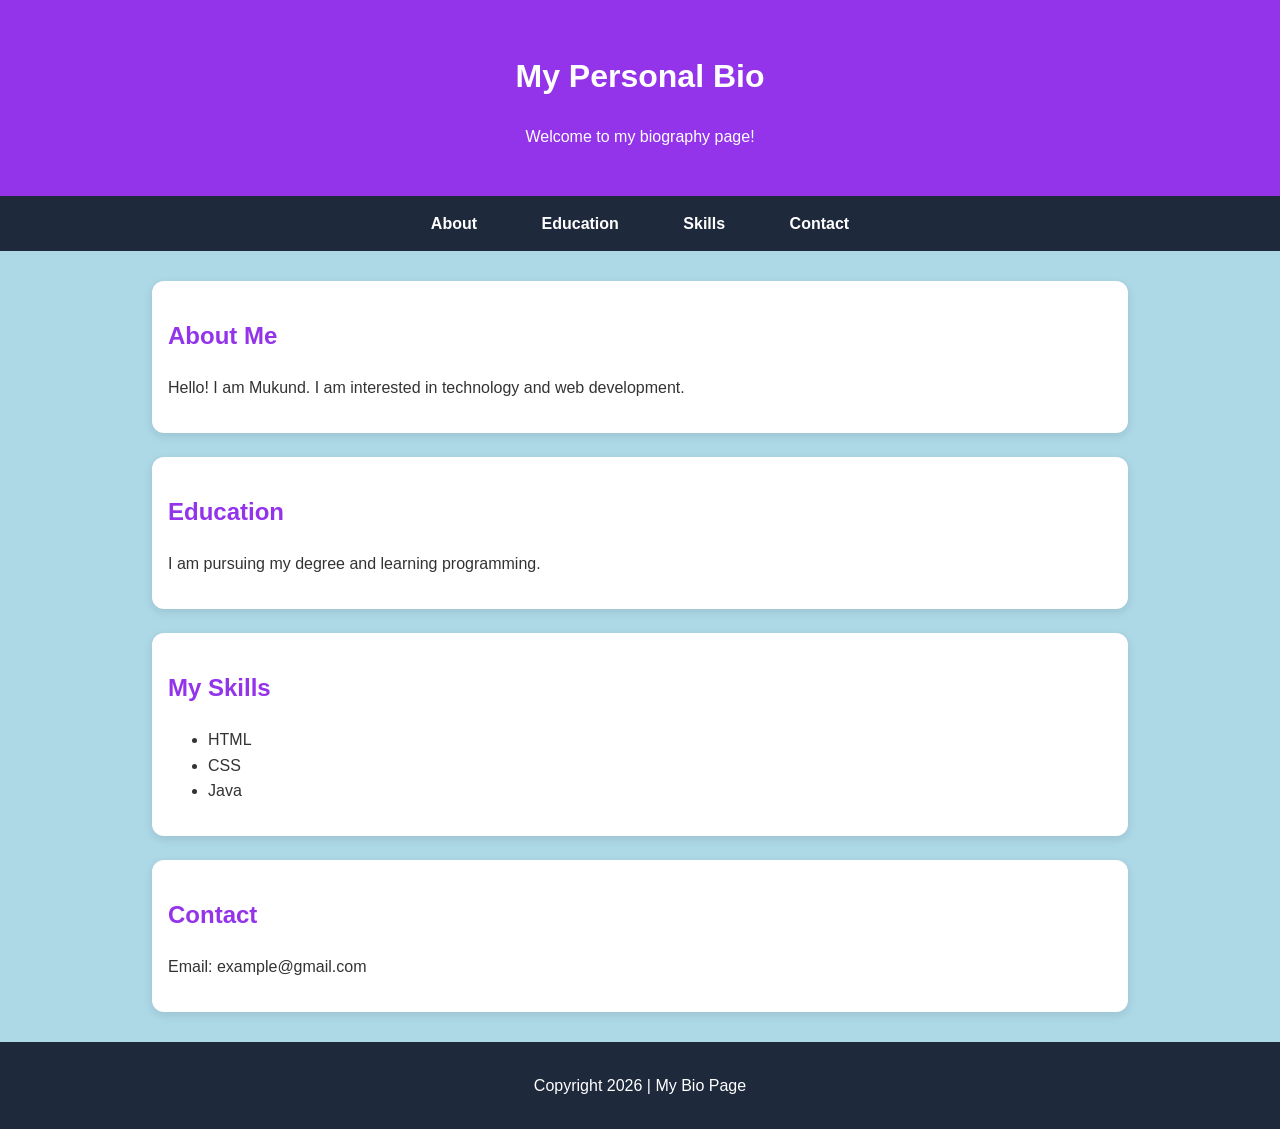
<file: bio.html>
<!DOCTYPE html>
<html lang="en">

<head>
    <meta charset="UTF-8">
    <meta name="viewport" content="width=device-width, initial-scale=1.0">
    <title>My Bio Page</title>
    <link rel="stylesheet" href="css/style.css">
</head>

<body>

    <!-- Header -->
    <header>
        <h1>My Personal Bio</h1>
        <p>Welcome to my biography page!</p>
    </header>

    <!-- Navigation -->
    <nav>
        <a href="#about">About</a>
        <a href="#education">Education</a>
        <a href="#skills">Skills</a>
        <a href="#contact">Contact</a>
    </nav>

    <!-- Main Content -->
    <main>

        <section id="about">
            <h2>About Me</h2>
            <p>Hello! I am Mukund.
            I am interested in technology
            and web development.</p>
        </section>

 <section id="education">
            <h2>Education</h2>
            <p>I am pursuing my degree
            and learning programming.</p>
        </section>

        <section id="skills">
            <h2>My Skills</h2>
            <ul>
                <li>HTML</li>
                <li>CSS</li>
                <li>Java</li>
            </ul>
        </section>

        <section id="contact">
            <h2>Contact</h2>
            <p>Email: example@gmail.com</p>
        </section>

    </main>

    <!-- Footer -->
    <footer>
        <p>Copyright 2026 | My Bio Page</p>
    </footer>

</body>
</html>
</file>
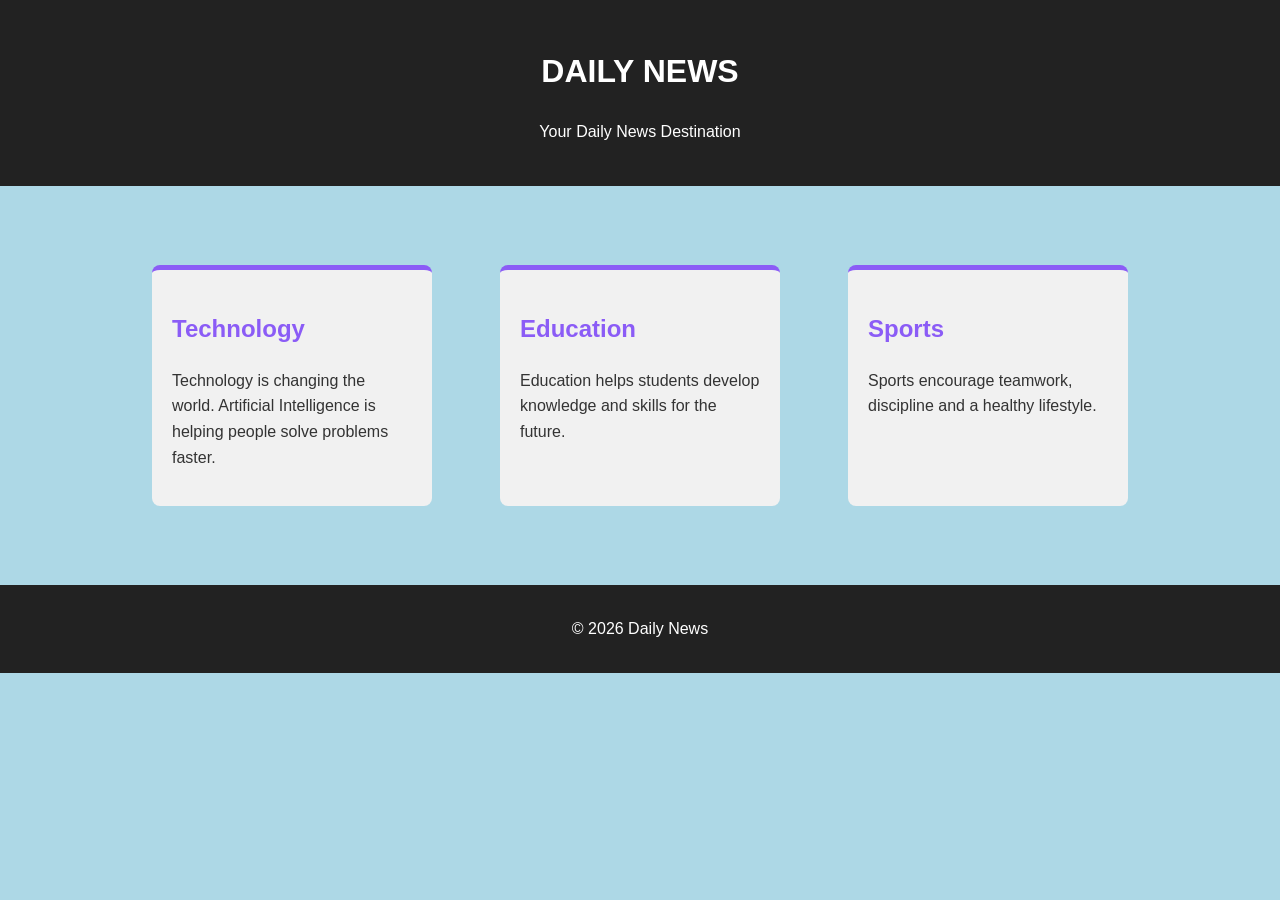
<file: p11.html>
<!DOCTYPE html>
<html lang="en">
<head>
    <meta charset="UTF-8">
    <meta name="viewport" content="width=device-width, initial-scale=1.0">
    <title>P11 - Newspaper Layout</title>
    <link rel="stylesheet" href="css/style.css">
</head>
<body>

    <header class="news-header">
        <h1>DAILY NEWS</h1>
        <p>Your Daily News Destination</p>
    </header>

    <main class="news-grid">

        <article class="news-item">
            <h2>Technology</h2>
            <p>Technology is changing the world.
            Artificial Intelligence is helping people
            solve problems faster.</p>
        </article>

        <article class="news-item">
            <h2>Education</h2>
            <p>Education helps students develop
            knowledge and skills for the future.</p>
        </article>

        <article class="news-item">
            <h2>Sports</h2>
            <p>Sports encourage teamwork,
            discipline and a healthy lifestyle.</p>
        </article>

    </main>

    <footer class="news-footer">
        <p>© 2026 Daily News</p>
    </footer>

</body>
</html>
</file>
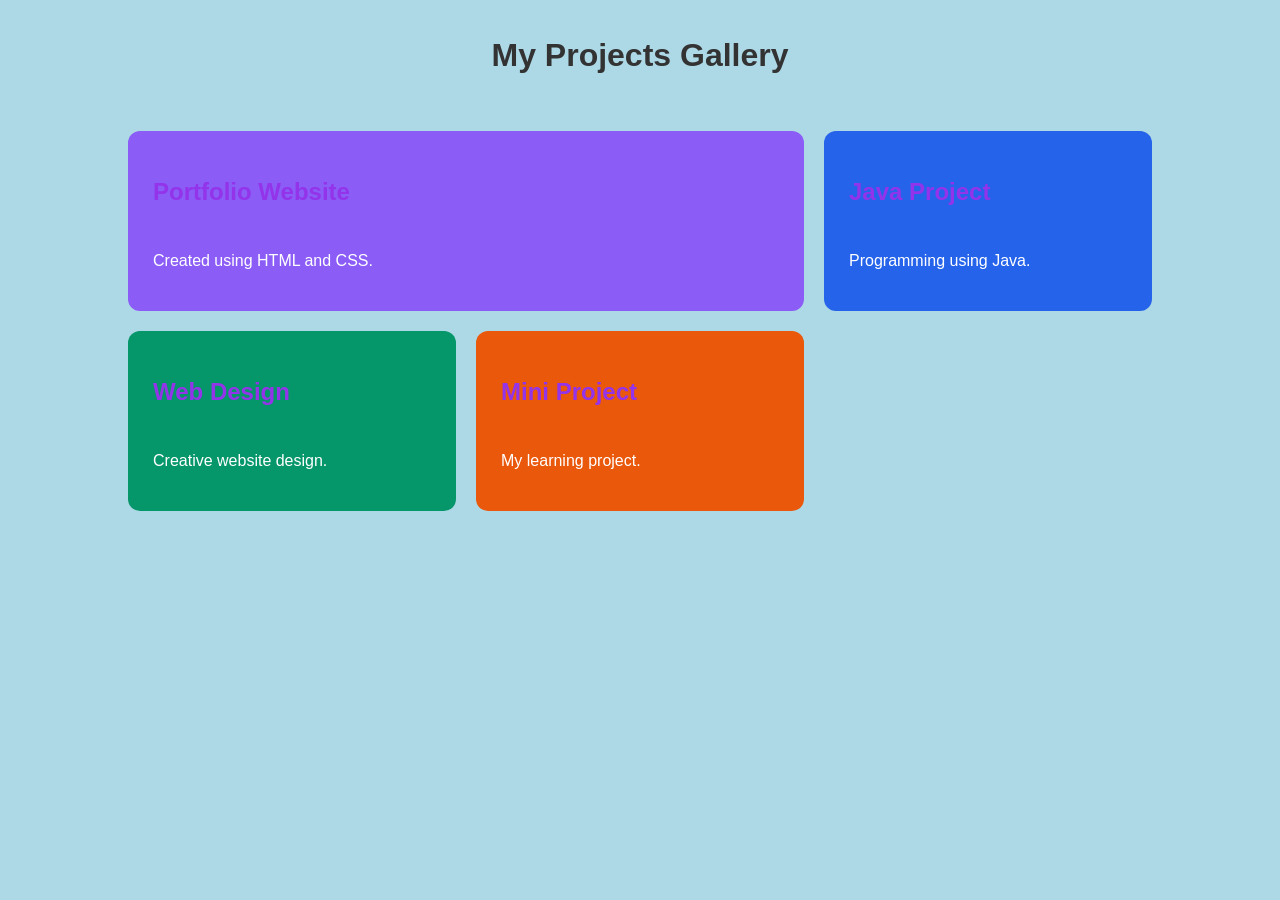
<file: p12.html>
<!DOCTYPE html>
<html lang="en">
<head>
    <meta charset="UTF-8">
    <meta name="viewport" content="width=device-width, initial-scale=1.0">
    <title>P12 - Advanced Grid</title>
    <link rel="stylesheet" href="css/style.css">
</head>
<body>

    <h1 class="gallery-title">My Projects Gallery</h1>

    <main class="project-gallery">

        <div class="gallery-card card-one">
            <h2>Portfolio Website</h2>
            <p>Created using HTML and CSS.</p>
        </div>

        <div class="gallery-card card-two">
            <h2>Java Project</h2>
            <p>Programming using Java.</p>
        </div>

        <div class="gallery-card card-three">
            <h2>Web Design</h2>
            <p>Creative website design.</p>
        </div>

        <div class="gallery-card card-four">
            <h2>Mini Project</h2>
            <p>My learning project.</p>
        </div>

    </main>

</body>
</html>
</file>
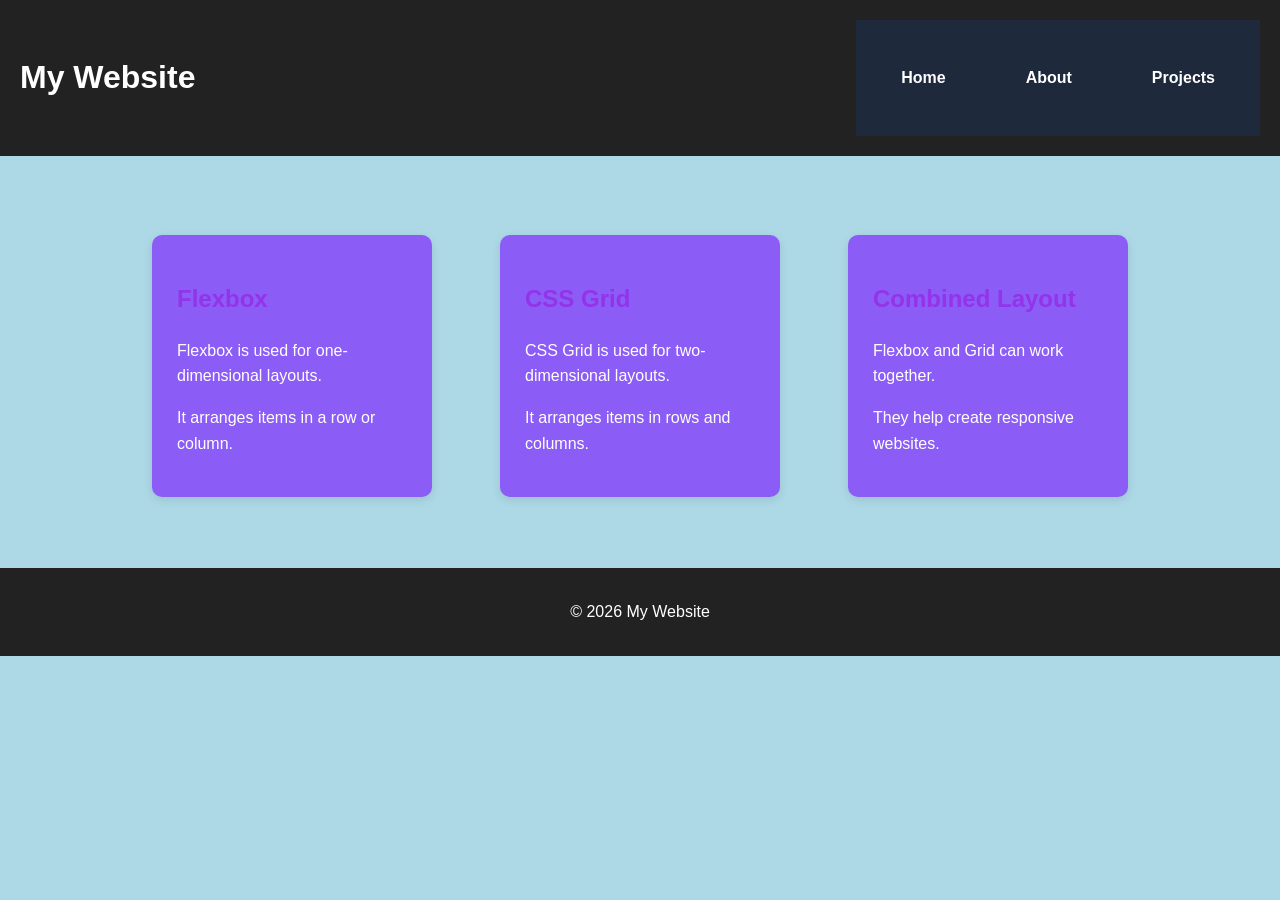
<file: p13.html>
<!DOCTYPE html>
<html lang="en">
<head>
    <meta charset="UTF-8">
    <meta name="viewport" content="width=device-width, initial-scale=1.0">
    <title>P13 - Flexbox vs Grid</title>
    <link rel="stylesheet" href="css/style.css">
</head>
<body>

    <header class="p13-header">
        <h1>My Website</h1>

        <nav class="p13-nav">
            <a href="#">Home</a>
            <a href="#">About</a>
            <a href="#">Projects</a>
        </nav>
    </header>

    <main class="p13-grid">

        <section class="p13-card">
            <h2>Flexbox</h2>
            <p>Flexbox is used for one-dimensional layouts.</p>
            <p>It arranges items in a row or column.</p>
        </section>

        <section class="p13-card">
            <h2>CSS Grid</h2>
            <p>CSS Grid is used for two-dimensional layouts.</p>
            <p>It arranges items in rows and columns.</p>
        </section>

        <section class="p13-card">
            <h2>Combined Layout</h2>
            <p>Flexbox and Grid can work together.</p>
            <p>They help create responsive websites.</p>
        </section>

    </main>

    <footer class="p13-footer">
        <p>© 2026 My Website</p>
    </footer>

</body>
</html>
</file>
<file: css/style.css>
/* DESIGN TOKENS */

:root {
    /* Colour palette */
    --primary-color: #9333eb;
    --secondary-color: #1e293b;
    --background-color: #f0f4ff;
    --card-color: #ffffff;
    --text-color: #333333;
    --white-color: #ffffff;

    /* Typography */
    --main-font: Arial, sans-serif;
    --heading-size: 32px;
    --subheading-size: 24px;
    --body-size: 16px;

    /* Spacing */
    --space-small: 8px;
    --space-medium: 16px;
    --space-large: 24px;
    --space-extra: 32px;

    /* Rounded corners */
    --card-radius: 12px;
}

/* TYPOGRAPHY AND DESIGN SYSTEM */


/* P7 - DESIGN TOKENS */

:root {

    /* Colour Palette */
    --primary-color: #9333eb;
    --secondary-color: #1e293b;
    --background-color: #f0f4ff;
    --card-color: #ffffff;
    --text-color: #333333;
    --white-color: #ffffff;
    --accent-color: #facc15;

    /* Typography */
    --main-font: Arial, sans-serif;
    --heading-size: 32px;
    --subheading-size: 24px;
    --body-size: 16px;
    --small-size: 14px;

    /* Font Weight */
    --normal-weight: 400;
    --bold-weight: 700;

    /* Spacing */
    --space-small: 8px;
    --space-medium: 16px;
    --space-large: 24px;
    --space-extra: 32px;

    /* Border Radius */
    --card-radius: 12px;

    /* Shadow */
    --card-shadow: 0 3px 10px rgba(0, 0, 0, 0.1);
}

/* TYPOGRAPHY SYSTEM */

body {
    font-family: var(--main-font);
    background-color: var(--background-color);
    color: var(--text-color);
    font-size: var(--body-size);
    line-height: 1.6;
}

h1 {
    font-size: var(--heading-size);
    font-weight: var(--bold-weight);
}

h2 {
    font-size: var(--subheading-size);
    color: var(--primary-color);
}

p {
    font-size: var(--body-size);
    font-weight: var(--normal-weight);
}


/* NAVIGATION */

nav {
    background-color: var(--secondary-color);
    padding: var(--space-medium);
}

nav a {
    color: var(--white-color);
    text-decoration: none;
    margin: var(--space-small);
}

/* CONTENT CARDS */

section,
article {
background-color: var(--card-color);
    padding: var(--space-large);
    margin: var(--space-large);
    border-radius: var(--card-radius);
}

.project-grid {
    display: flex;
    flex-direction: row;
    flex-wrap: wrap;
    gap: 20px;
    align-items: stretch;
}

.project-grid article {
    flex: 1 1 240px;
    margin: 0;
    min-width: 0;
}

/* FOOTER */

footer {
    background-color: var(--secondary-color);
    color: var(--white-color);
    text-align: center;
    padding: var(--space-medium);
}/* General Styling */
body {
    font-family: Arial, sans-serif;
    background-color: #f0f4ff;
    color: #333333;
    margin: 0;
    padding: 0;
}

/* Header */
header {
    background-color: #2563eb;
    color: white;
    text-align: center;
    padding: 30px;
}

/* Navigation */
nav {
    background-color: #1e293b;
    text-align: center;
    padding: 15px;
}

nav a {
    color: white;
    text-decoration: none;
    margin: 15px;
    font-weight: bold;
}

nav a:hover {
    color: #facc15;
}

/* Main Content */
main {
    width: 80%;
    margin: 30px auto;
}

/* Sections */

/* General Styling */
body {
    font-family: var(--main-font);
    background-color: var(--background-color);
    color: var(--text-color);
    margin: 0;
    padding: 0;
}

/* Header */
header {
    background-color: var(--primary-color);
    color: var(--white-color);
    text-align: center;
    padding: 30px;
}

/* Navigation */
nav {
    background-color: var(--secondary-color);
    text-align: center;
    padding: 15px;
}

nav a {
    color: var(--white-color);
    text-decoration: none;
    margin: 15px;
    font-weight: var(--bold-weight);
}

nav a:hover {
    color: var(--accent-color);
}

/* Main Content */
main {
    width: 80%;
    margin: 30px auto;
}

/* Sections */
section {
    background-color: var(--card-color);
    padding: var(--space-medium);
    margin-bottom: var(--space-medium);
    border-radius: var(--card-radius);
    box-shadow: var(--card-shadow);
}

h2 {
    color: var(--primary-color);
}

/* Footer */
footer {
    background-color: var(--secondary-color);
    color: var(--white-color);
    text-align: center;
    padding: var(--space-medium);
}


/* Footer */
footer {
    background-color: #1e293b;
    color: white;
    text-align: center;
    padding: 15px;
}
body{
    background-color:lightblue;
}
:root{
    --primary-color: #9333ea;
}
/* P8 - Sticky Navigation */

nav {
    position: sticky;
    top: 0;
    z-index: 1000;
    background-color: #1e293b;
    padding: 15px;
    text-align: center;
}

nav a {
    color: white;
    text-decoration: none;
    padding: 15px;
    font-weight: bold;
}

nav a:hover {
    color: #60a5fa;
}
/* P8 - Card Overlay */

.project-card {
    position: relative;
    width: 300px;
    height: 220px;
    margin: 30px auto;
    overflow: hidden;
    border-radius: 15px;
}

.project-card img {
    width: 100%;
    height: 100%;
    object-fit: cover;
}

.overlay {
    position: absolute;
    bottom: 0;
    left: 0;
    width: 100%;
    background: rgba(0, 0, 0, 0.8);
    color: white;
    text-align: center;
    padding: 15px;
    box-sizing: border-box;
    opacity: 0;
    transition: 0.4s;
}

.project-card:hover .overlay {
    opacity: 1;
}
nav{
    position: sticky;
    top: 0;
    z-index: 1000;
}
.project-card {
    position: relative;
}

.overlay {
    position: absolute;
    bottom: 0;
    opacity: 0;
    transition: 0.4s;
}

.project-card:hover .overlay {
    opacity: 1;
}
.project-card img {
    width: 100%;
    height: 200px;
    object-fit: cover;
    border-radius: 12px;


}
/* P9 - Responsive Navbar */
.navbar {
    display: flex;
    justify-content: space-between;
    align-items: center;
    flex-wrap: wrap;
    background: #222;
    padding: 15px;
    color: white;
}

.nav-links {
    display: flex;
    gap: 20px;
}

.nav-links a {
    color: white;
    text-decoration: none;
}

/* Card Grid using Flexbox */
.card-container {
    display: flex;
    flex-direction:row;
    justify-content: center;
    align-items: stretch;
    gap: 20px;
    flex-wrap: wrap;
    padding: 20px;
}

.card {
    background: #8b5cf6;
    color: white;
    padding: 40px;
    border-radius: 10px;
    text-align: center;
    flex: 1 1 200px;
    min-width:0px;
}
/* Mobile Responsive */
@media (max-width: 600px) {
    .navbar {
        flex-direction: column;
        gap: 15px;
    }

    .nav-links {
        flex-direction: row;
        align-items: center;
        display:flex;
        gap:20px;
    }

    .card-container {
        flex-direction: column;
    }
}
/* P10 - Advanced Flexbox Header */
.main-header {
    display: flex;
    justify-content: space-between;
    align-items: center;
    flex-wrap: wrap;
    gap: 20px;
    padding: 20px;
    background-color: #222;
    color: white;
}

.main-header nav {
    display: flex;
    gap: 20px;
}

.main-header nav a {
    color: white;
    text-decoration: none;
}

/* P10 - Flexbox Footer */
.main-footer {
    display: flex;
    justify-content: space-between;
    align-items: center;
    flex-wrap: wrap;
    gap: 15px;
    padding: 20px;
    background-color: #222;
    color: white;
}

.footer-links {
    display: flex;
    gap: 15px;
}
.footer-links a {
    color: white;
    text-decoration: none;
}

/* P11 - Newspaper CSS Grid */

.news-header {
    text-align: center;
    background: #222;
    color: white;
    padding: 25px;
}

.news-grid {
    display: grid;
    grid-template-columns: repeat(3, 1fr);
    gap: 20px;
    padding: 25px;
}

.news-item {
    background: #f1f1f1;
    padding: 20px;
    border-radius: 8px;
    border-top: 5px solid #8b5cf6;
}

.news-item h2 {
    color: #8b5cf6;
}

.news-footer {
    background: #222;
    color: white;
    text-align: center;
    padding: 15px;
}

/* Responsive layout */
@media (max-width: 600px) {
    .news-grid {
        grid-template-columns: 1fr;
    }
}

/* P12 - Advanced CSS Grid */

.gallery-title {
    text-align: center;
    margin: 30px;
}

.project-gallery {
    display: grid;
    grid-template-columns: repeat(3, 1fr);
    grid-template-rows: 180px 180px;
    gap: 20px;
    padding: 20px;
}

.gallery-card {
    padding: 25px;
    border-radius: 12px;
    color: white;
    display: flex;
    flex-direction: column;
    justify-content: center;
}

.card-one {
    background: #8b5cf6;
    grid-column: span 2;
}

.card-two {
    background: #2563eb;
}

.card-three {
    background: #059669;
}

.card-four {
    background: #ea580c;
}

/* Mobile responsive */
@media (max-width: 600px) {
    .project-gallery {
        grid-template-columns: 1fr;
        grid-template-rows: auto;
    }

    .card-one {
        grid-column: span 1;
    }

    .gallery-card {
        min-height: 130px;
    }
}

/* P12 - Advanced CSS Grid */

.gallery-title {
    text-align: center;
    margin: 30px;
}

.project-gallery {
    display: grid;
    grid-template-columns: repeat(3, 1fr);
    grid-template-rows: 180px 180px;
    gap: 20px;
    padding: 20px;
}

.gallery-card {
    padding: 25px;
    border-radius: 12px;
    color: white;
    display: flex;
    flex-direction: column;
    justify-content: center;
}

.card-one {
    background: #8b5cf6;
    grid-column: span 2;
}

.card-two {
    background: #2563eb;
}

.card-three {
    background: #059669;
}

.card-four {
    background: #ea580c;
}

/* Mobile responsive */
@media (max-width: 600px) {
    .project-gallery {
        grid-template-columns: 1fr;
        grid-template-rows: auto;
    }

    .card-one {
        grid-column: span 1;
    }

    .gallery-card {
        min-height: 130px;
    }
}

/* P13 - Flexbox and Grid Combined */

.p13-header {
    display: flex;
    justify-content: space-between;
    align-items: center;
    flex-wrap: wrap;
    gap: 15px;
    background: #222;
    color: white;
    padding: 20px;
}

.p13-nav {
    display: flex;
    gap: 20px;
}

.p13-nav a {
    color: white;
    text-decoration: none;
}

.p13-grid {
    display: grid;
    grid-template-columns: repeat(3, 1fr);
    gap: 20px;
    padding: 25px;
}

.p13-card {
    background: #8b5cf6;
    color: white;
    padding: 25px;
    border-radius: 10px;
}

.p13-footer {
    background: #222;
    color: white;
    text-align: center;
    padding: 15px;
}

/* Mobile responsive */
@media (max-width: 600px) {
    .p13-header {
        flex-direction: column;
    }

    .p13-nav {
        flex-direction: column;
        align-items: center;
    }

    .p13-grid {
        grid-template-columns: 1fr;
    }
}

/* P13 - Flexbox and Grid Combined */

.p13-header {
    display: flex;
    justify-content: space-between;
    align-items: center;
    flex-wrap: wrap;
    gap: 15px;
    background: #222;
    color: white;
    padding: 20px;
}

.p13-nav {
    display: flex;
    gap: 20px;
}

.p13-nav a {
    color: white;
    text-decoration: none;
}

.p13-grid {
    display: grid;
    grid-template-columns: repeat(3, 1fr);
    gap: 20px;
    padding: 25px;
}

.p13-card {
    background: #8b5cf6;
    color: white;
    padding: 25px;
    border-radius: 10px;
}

.p13-footer {
    background: #222;
    color: white;
    text-align: center;
    padding: 15px;
}

/* Mobile responsive */
@media (max-width: 600px) {
    .p13-header {
        flex-direction: column;
    }

    .p13-nav {
        flex-direction: column;
        align-items: center;
    }

    .p13-grid {
        grid-template-columns: 1fr;
    }
}
</file>
